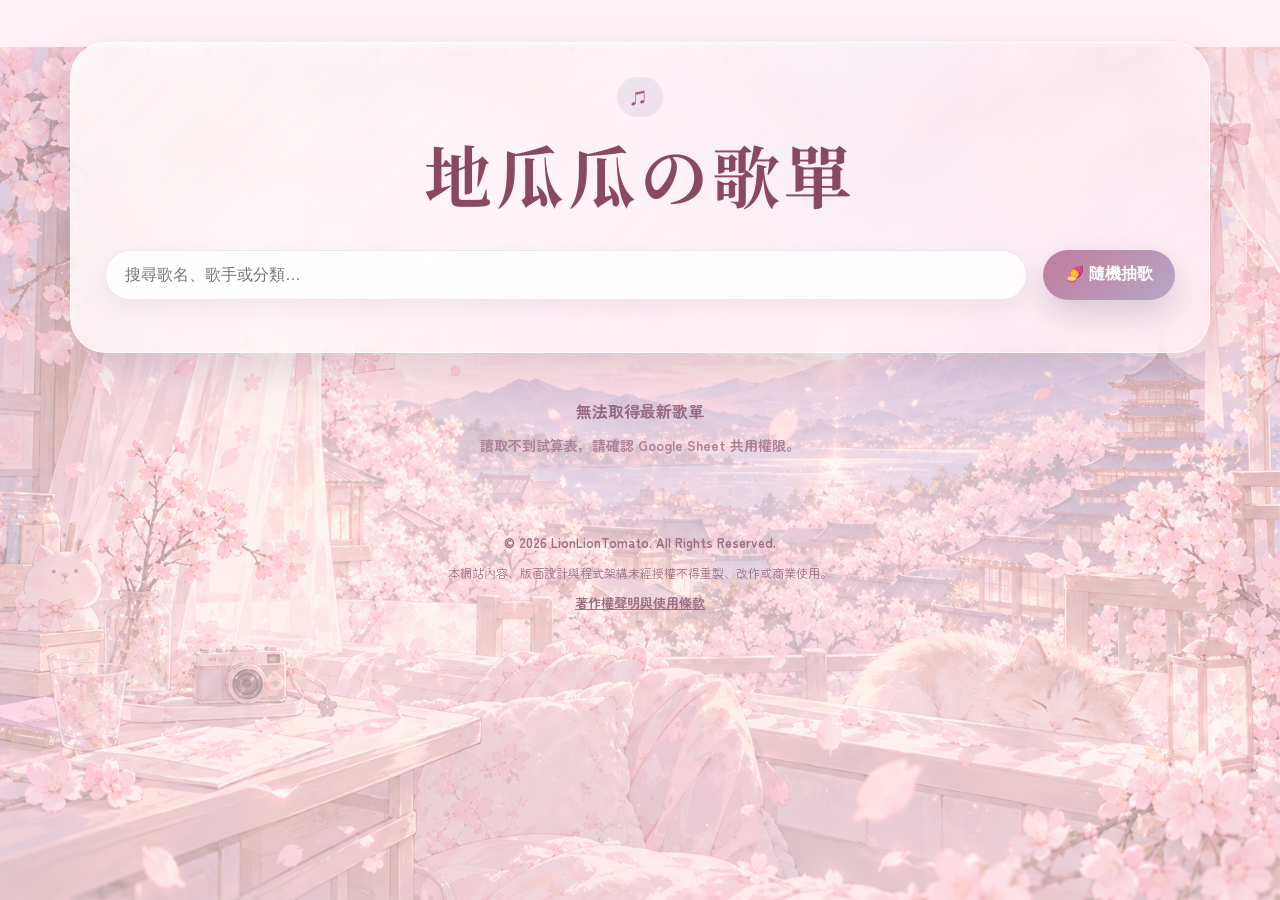
<file: index.html>
<!doctype html>
<html lang="zh-Hant"><head><meta charset="utf-8"><meta name="viewport" content="width=device-width,initial-scale=1"><meta name="theme-color" content="#fce1ec"><meta name="description" content="地瓜瓜の歌單"><meta http-equiv="Cache-Control" content="no-cache, no-store, must-revalidate"><meta http-equiv="Pragma" content="no-cache"><meta http-equiv="Expires" content="0"><title>地瓜瓜の歌單</title><link rel="icon" href="data:image/svg+xml,%3Csvg xmlns='http://www.w3.org/2000/svg' viewBox='0 0 100 100'%3E%3Ctext y='.88em' font-size='85'%3E%F0%9F%8D%A0%3C/text%3E%3C/svg%3E"><link rel="preconnect" href="https://fonts.googleapis.com"><link href="https://fonts.googleapis.com/css2?family=Noto+Serif+TC:wght@500;700&family=Zen+Maru+Gothic:wght@400;500;700;900&display=swap" rel="stylesheet"><link rel="stylesheet" href="style.css?v=20261027diguagua1"></head>
<body><div class="float-layer" id="floatLayer" aria-hidden="true"></div><div class="wrap">
<header class="hero"><span class="eyebrow">♫</span><h1 id="siteTitle">地瓜瓜の歌單</h1><p id="siteSubtitle" aria-live="polite" hidden></p><div class="controls"><input id="search" class="search" type="search" placeholder="搜尋歌名、歌手或分類…" autocomplete="off"><button class="random" id="randomBtn" type="button">🍠 隨機抽歌</button></div></header>
<main><div class="tags" id="tags"></div><div class="meta"><span id="count">讀取中…</span><span class="status" id="status" aria-live="polite"></span></div><div class="grid" id="grid"></div><div class="empty" id="empty">沒有找到符合條件的歌曲</div></main>
<footer>© 2026 LionLionTomato. All Rights Reserved.<p>本網站內容、版面設計與程式架構未經授權不得重製、改作或商業使用。</p><a href="copyright.html">著作權聲明與使用條款</a></footer></div>
<div class="modal" id="modal" role="dialog" aria-modal="true" aria-labelledby="modalTitle"><div class="modal-card"><h2 id="modalTitle">地瓜瓜推薦</h2><div class="big" id="pickSong"></div><p id="pickArtist"></p><button type="button" class="close" id="closeModal">謝謝你的歌單！</button></div></div><script src="script.js?v=20261027diguagua1" defer></script></body></html>
</file>
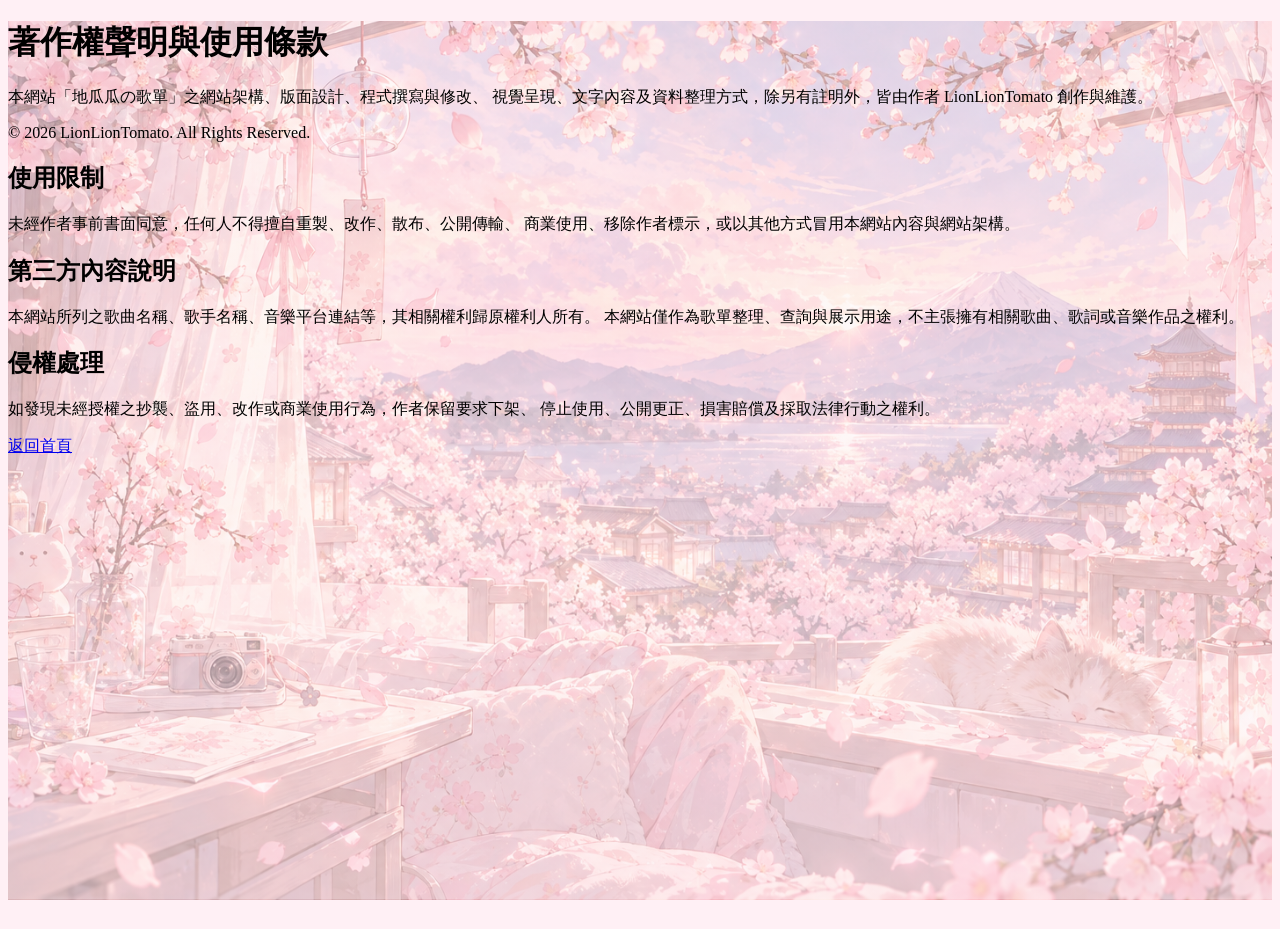
<file: copyright.html>
<!DOCTYPE html>
<html lang="zh-Hant">
<head>
  <meta charset="UTF-8">
  <title>著作權聲明｜地瓜瓜の歌單</title>
  <meta name="viewport" content="width=device-width, initial-scale=1.0">
<style>
    html { min-height: 100%; background: #fff0f5; }
    body {
      min-height: 100vh;
      background-color: #fff0f5;
      background-image: linear-gradient(rgba(255,245,249,.36),rgba(255,241,247,.48)), url('sakura-pink.png');
      background-size: cover;
      background-position: center center;
      background-repeat: no-repeat;
      background-attachment: fixed;
    }
    @media(max-width:768px){ body { background-attachment: scroll; } }
  </style>
</head>
<body>

  <h1>著作權聲明與使用條款</h1>

  <p>
    本網站「地瓜瓜の歌單」之網站架構、版面設計、程式撰寫與修改、
    視覺呈現、文字內容及資料整理方式，除另有註明外，皆由作者
    LionLionTomato 創作與維護。
  </p>

  <p>
    © 2026 LionLionTomato. All Rights Reserved.
  </p>

  <h2>使用限制</h2>
  <p>
    未經作者事前書面同意，任何人不得擅自重製、改作、散布、公開傳輸、
    商業使用、移除作者標示，或以其他方式冒用本網站內容與網站架構。
  </p>
  <h2>第三方內容說明</h2>
  <p>
    本網站所列之歌曲名稱、歌手名稱、音樂平台連結等，其相關權利歸原權利人所有。
    本網站僅作為歌單整理、查詢與展示用途，不主張擁有相關歌曲、歌詞或音樂作品之權利。
  </p>

  <h2>侵權處理</h2>
  <p>
    如發現未經授權之抄襲、盜用、改作或商業使用行為，作者保留要求下架、
    停止使用、公開更正、損害賠償及採取法律行動之權利。
  </p>

  <p>
    <a href="index.html">返回首頁</a>
  </p>

</body>
</html>
</file>
<file: style.css>
:root{--blue-900:#894963;--blue-800:#9d5f7b;--blue-700:#bf7c9c;--blue-600:#d6a0b9;--blue-300:#f2cfdf;--blue-200:#f8dfe9;--blue-100:#fff0f5;--cream:#fff8fa;--ink:#674456;--muted:#997b8b;--white:rgba(255,255,255,.78);--shadow:0 18px 45px rgba(98,80,120,.18);--radius:26px}*{box-sizing:border-box}html{scroll-behavior:smooth}body{margin:0;min-height:100vh;color:var(--ink);font-family:'Zen Maru Gothic','Noto Serif TC',system-ui,sans-serif;overflow-x:hidden;background-color:#fff0f5;background-image:linear-gradient(rgba(255,255,255,.14),rgba(255,255,255,.28)),url('sakura-pink.png');background-size:100% auto;background-position:center bottom;background-repeat:no-repeat;background-attachment:fixed}body::before,body::after{content:none!important}.float-layer{position:fixed;inset:0;pointer-events:none;overflow:hidden;z-index:0}.float{position:absolute;bottom:-8vh;left:var(--left);font-size:clamp(18px,2.5vw,32px);opacity:.30;color:rgba(98,80,120,.36);filter:drop-shadow(0 8px 12px rgba(98,80,120,.14));animation:rise var(--dur) linear infinite;animation-delay:var(--delay)}@keyframes rise{0%{transform:translateY(0) rotate(0);opacity:0}18%{opacity:.30}72%{opacity:.22}100%{transform:translateY(-112vh) rotate(180deg);opacity:0}}.wrap{position:relative;z-index:1;max-width:1180px;margin:0 auto;padding:42px 20px 70px}.hero{padding:34px;border-radius:36px;background:linear-gradient(135deg,rgba(255,255,255,.76),rgba(244,238,251,.62));box-shadow:var(--shadow);border:1px solid rgba(255,255,255,.76);backdrop-filter:blur(18px);text-align:center!important;display:flex!important;flex-direction:column!important;align-items:center!important}.eyebrow{display:inline-flex;gap:8px;align-items:center;justify-content:center;padding:8px 14px;border-radius:999px;background:rgba(142,123,162,.13);color:var(--blue-800);font-weight:700;letter-spacing:.08em;margin:0 auto;text-align:center!important}.hero h1{font-family:'Noto Serif TC',serif;font-size:clamp(36px,6vw,68px);line-height:1.1;margin:20px 0 12px;color:var(--blue-900);letter-spacing:.06em;text-align:center!important;width:100%}.hero p{margin:0;color:var(--muted);font-size:17px;line-height:1.9;text-align:center!important;width:100%}.controls{display:grid;grid-template-columns:1fr auto;gap:16px;margin:26px 0 18px;width:100%}.search{width:100%;border:0;outline:0;border-radius:999px;background:rgba(255,255,255,.86);padding:16px 20px;font-size:16px;color:var(--ink);box-shadow:inset 0 0 0 1px rgba(142,123,162,.18),0 10px 22px rgba(98,80,120,.08)}.random{border:0;border-radius:999px;padding:0 22px;background:linear-gradient(135deg,#bf7c9c,#b7a7c7);color:white;font-weight:800;font-size:16px;cursor:pointer;box-shadow:0 14px 30px rgba(98,80,120,.23);transition:.22s}.random:hover{transform:translateY(-2px)}.tags{display:flex;flex-wrap:wrap;gap:10px;margin:20px 0 26px;width:100%}.tag{--tag:#d6a0b9;--tagLight:#fff0f5;border:1px solid rgba(121,100,141,.14);background:linear-gradient(135deg,rgba(255,255,255,.84),var(--tagLight));color:#9d5876;padding:10px 16px;border-radius:999px;font-weight:800;cursor:pointer;box-shadow:0 9px 18px rgba(98,80,120,.08);transition:.22s}.tag:hover{transform:translateY(-2px);box-shadow:0 13px 26px rgba(98,80,120,.14)}.tag.active{background:linear-gradient(135deg,var(--tag),#9d5f7b);color:white;border-color:transparent;box-shadow:0 15px 28px rgba(98,80,120,.25);transform:translateY(-2px)}.meta{display:flex;align-items:center;justify-content:center;gap:12px;margin:6px 2px 18px;position:relative;text-align:center;min-height:24px;color:#966a80;font-weight:700}.status{font-size:14px;color:#ad8295}.grid{display:grid;grid-template-columns:repeat(auto-fill,minmax(230px,1fr));gap:18px}.card{position:relative;min-height:150px;padding:22px 18px 56px;border-radius:var(--radius);background:linear-gradient(145deg,rgba(255,255,255,.82),rgba(244,238,251,.72));border:1px solid rgba(255,255,255,.8);box-shadow:0 15px 32px rgba(98,80,120,.12);overflow:hidden;transition:.22s;isolation:isolate}.card:hover{transform:translateY(-4px)}.card:after{content:'🍠';position:absolute;right:15px;top:12px;width:56px;height:56px;display:grid;place-items:center;border-radius:18px;background:rgba(142,123,162,.10);border:1px solid rgba(142,123,162,.10);box-shadow:0 10px 22px rgba(98,80,120,.08);font-size:34px;line-height:1;opacity:.62;transform:rotate(-10deg);pointer-events:none;z-index:0;font-family:'Apple Color Emoji','Segoe UI Emoji','Noto Color Emoji',sans-serif}.song,.artist,.cat{position:relative;z-index:1}.song{font-family:'Noto Serif TC',serif;font-size:24px;font-weight:700;color:var(--blue-900);margin:0 0 9px;padding-right:70px}.artist{font-size:15px;color:var(--muted);font-weight:700;margin-bottom:12px}.cat{display:inline-flex;max-width:100%;padding:6px 11px;border-radius:999px;background:rgba(142,123,162,.13);color:#9d5f7b;font-size:13px;font-weight:700;line-height:1.5}.copy{position:absolute;right:14px;bottom:14px;z-index:2;border:0;border-radius:999px;padding:8px 13px;background:#f8dfe9;color:#9d5876;font-weight:800;cursor:pointer;transition:.2s}.copy:hover{background:#f3ccdf}.copy.done{background:#bf7c9c;color:white}.empty{display:none;text-align:center;padding:44px;border-radius:26px;background:rgba(255,255,255,.7);color:#997b8b;font-weight:700}.modal{position:fixed;inset:0;z-index:8;display:none;place-items:center;background:rgba(42,35,52,.28);backdrop-filter:blur(6px);padding:18px}.modal.show{display:grid}.modal-card{max-width:420px;width:100%;background:linear-gradient(135deg,#fff,#fff0f5);border-radius:30px;padding:30px;box-shadow:0 30px 70px rgba(42,35,52,.28);text-align:center}.modal h2{font-family:'Noto Serif TC',serif;margin:0 0 12px;color:#894963}.modal .big{font-size:30px;font-family:'Noto Serif TC',serif;font-weight:700;margin:12px 0;color:#894963}.close{margin-top:16px;border:0;border-radius:999px;background:#bf7c9c;color:white;padding:11px 20px;font-weight:800;cursor:pointer}footer{text-align:center;margin:60px auto 0;color:#9d7086;font-size:13px;font-weight:700}footer p{font-size:12px;font-weight:400}footer a{color:inherit}@media(max-width:900px){body{background-size:100% auto;background-position:center bottom}}@media(max-width:768px){body{background-size:cover;background-position:center center;background-attachment:scroll}.float{font-size:clamp(16px,5vw,26px);opacity:.24}}@media(max-width:680px){.wrap{padding:24px 14px 50px}.hero{padding:24px 18px;border-radius:28px}.controls{grid-template-columns:1fr}.random{height:50px}.grid{grid-template-columns:1fr}.tag{padding:10px 13px}.card:after{right:14px;top:12px;width:52px;height:52px;font-size:32px}.song{padding-right:64px}}@media(max-width:480px){.float{opacity:.20}}

/* Song count centered like the reference; keep loading/error status on its own line. */
.meta{flex-direction:column;justify-content:center;align-items:center;text-align:center}
.meta #count{display:block;width:100%;text-align:center}
.meta .status{display:block;text-align:center;min-height:0}
.meta .status:empty{display:none}
/* Loading state never shows previously painted cards or an empty-result message. */
body.is-loading #grid,body.is-loading #tags,body.is-loading #empty{display:none!important}

/* Never show an outdated subtitle while Sheet settings are loading. */
#siteSubtitle[hidden]{display:none!important}

/* Warm pink Japanese-girl theme; original component layout preserved. */
body{background-color:#ffeff5;background-image:linear-gradient(rgba(255,245,249,.36),rgba(255,241,247,.48)),url('sakura-pink.png')}
.hero{background:linear-gradient(135deg,rgba(255,255,255,.81),rgba(255,238,247,.68))}
.card{background:linear-gradient(145deg,rgba(255,255,255,.87),rgba(255,239,247,.79))}
.modal-card{background:linear-gradient(135deg,#fff,#fff0f7)}
</file>
